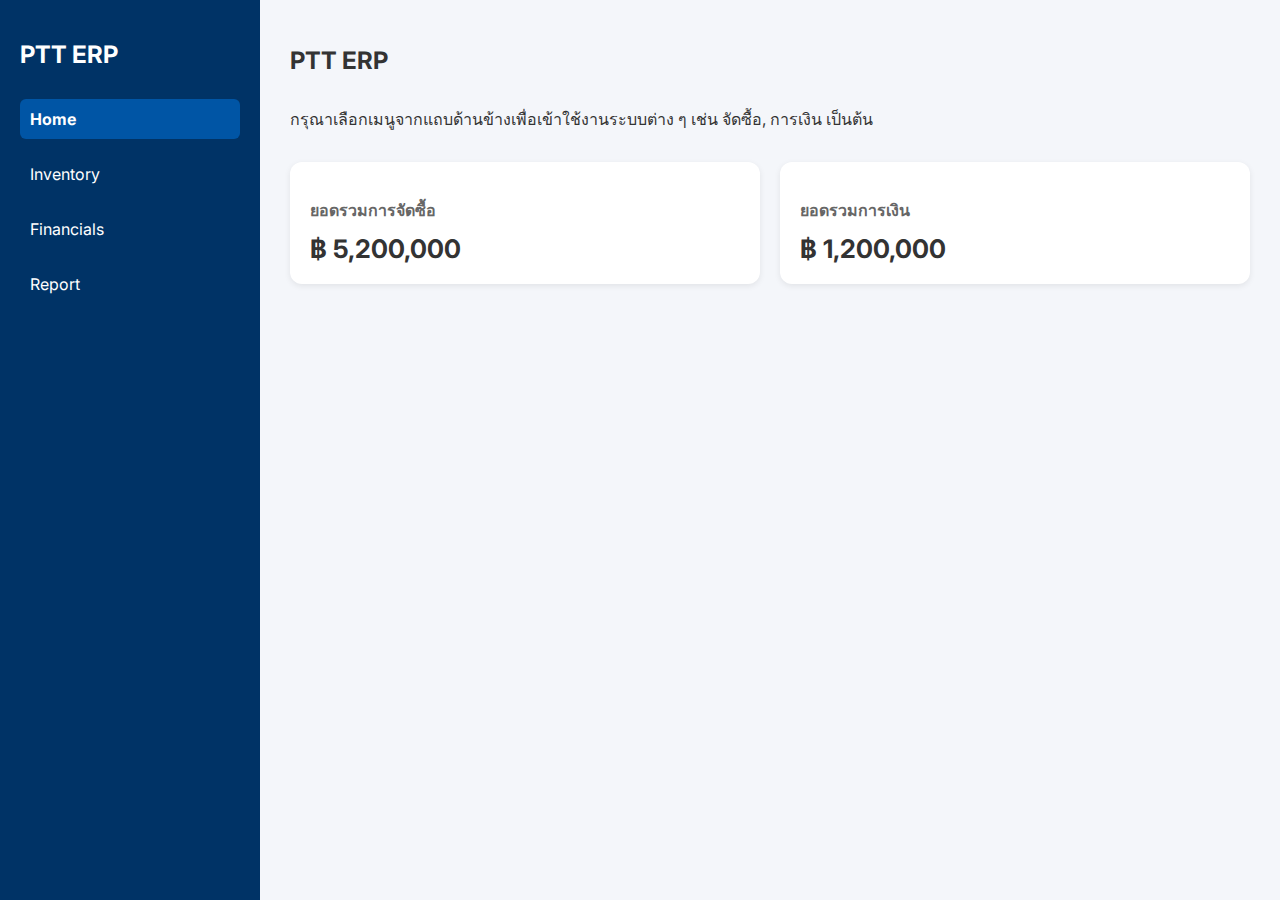
<file: index.html>
<!DOCTYPE html>
<html lang="th">
<head>
  <meta charset="UTF-8" />
  <title>PTT ERP - Home</title>
  
</head>
<body>

  <link rel="stylesheet" href="styles.css" />

  <link href="https://fonts.googleapis.com/css2?family=Inter:wght@400;600&display=swap" rel="stylesheet">
</head>
<body>
  <div class="sidebar">
    <h2> PTT ERP</h2>
    <nav>
      <a class="active" href="index.html"> Home</a>
      <a href="procurement.html"> Inventory</a>
      <a href="financials.html"> Financials</a>
      <a href="report.html"> Report</a>
    </nav>
  </div>

  <div class="main">
    <div class="header">
      <h1>PTT ERP</h1>
    </div>
    <p>กรุณาเลือกเมนูจากแถบด้านข้างเพื่อเข้าใช้งานระบบต่าง ๆ เช่น จัดซื้อ, การเงิน เป็นต้น</p>
    <div class="card-container">
      <div class="card">
        <h3>ยอดรวมการจัดซื้อ</h3>
        <div class="value">฿ 5,200,000</div>
      </div>
      <div class="card">
        <h3>ยอดรวมการเงิน</h3>
        <div class="value">฿ 1,200,000</div>
      </div>
  </div>
</body>
</html>
</file>
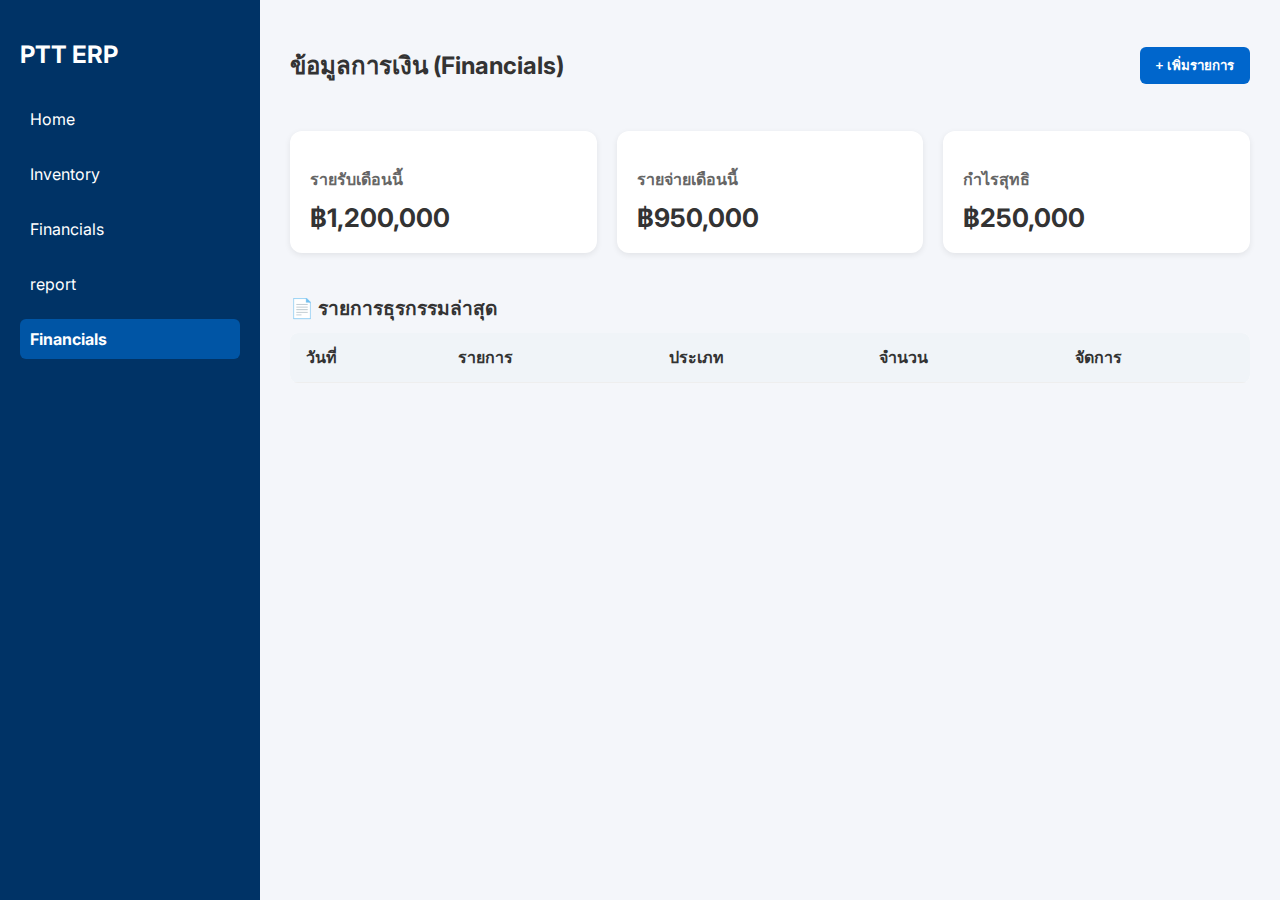
<file: Financials.html>
<!DOCTYPE html>
<html lang="th">
<head>
  <meta charset="UTF-8" />
  <meta name="viewport" content="width=device-width, initial-scale=1.0"/>
  <title>Financials - ERP PTT</title>
  <link href="https://fonts.googleapis.com/css2?family=Inter:wght@400;600&display=swap" rel="stylesheet" />
  <link rel="stylesheet" href="styles.css" />
</head>
<style>
  #addModal {
    display: none;
    position: fixed;
    top: 50%;
    left: 50%;
    transform: translate(-50%, -50%);
    background: white;
    padding: 24px;
    border-radius: 12px;
    box-shadow: 0 0 20px rgba(0, 0, 0, 0.3);
    z-index: 1000;
    width: 90%;
    max-width: 500px;
  }

  #addModal.active {
    display: block;
  }

  #addModal input,
  #addModal select {
    width: 100%;
    padding: 10px;
    margin-bottom: 12px;
    border: 1px solid #ccc;
    border-radius: 6px;
    font-size: 14px;
  }

  .btn {
    background-color: #0066cc;
    color: white;
    border: none;
    padding: 8px 16px;
    border-radius: 6px;
    cursor: pointer;
    font-weight: 600;
    transition: background-color 0.2s ease-in-out;
  }

  .btn:hover {
    background-color: #004999;
  }
</style>
<body>

  <aside class="sidebar">
    <h2>PTT ERP</h2>
    <nav>
      <a href="index.html">Home</a>
      <a href="procurement.html">Inventory</a>
      <a href="financials.html">Financials</a>
      <a href="report.html">report</a>
      <a class="active" href="Financials.html">Financials</a>
    </nav>
  </aside>

  <div class="main">
    <div class="header">
      <h1> ข้อมูลการเงิน (Financials)</h1>
      <button class="btn" onclick="openAddModal()">+ เพิ่มรายการ</button>
    </div>

    <div class="card-container">
      <div class="card">
        <h3>รายรับเดือนนี้</h3>
        <div class="value">฿1,200,000</div>
      </div>
      <div class="card">
        <h3>รายจ่ายเดือนนี้</h3>
        <div class="value">฿950,000</div>
      </div>
      <div class="card">
        <h3>กำไรสุทธิ</h3>
        <div class="value">฿250,000</div>
      </div>
    </div>

    <div class="table-section">
      <h2>📄 รายการธุรกรรมล่าสุด</h2>
      <table>
        <thead>
          <tr>
            <th>วันที่</th>
            <th>รายการ</th>
            <th>ประเภท</th>
            <th>จำนวน</th>
            <th>จัดการ</th>
          </tr>
        </thead>
        <tbody id="txnTable">
          <!-- Rows injected dynamically -->
        </tbody>
      </table>
    </div>
  </div>

  <!-- Modal เพิ่มรายการ -->
  <div id="addModal">
    <h3>เพิ่มรายการใหม่</h3>
    <input type="date" id="txnDate" required>
    <input type="text" id="txnDesc" placeholder="รายการ" required>
    <select id="txnType">
      <option value="">เลือกประเภท</option>
      <option value="รายรับ">รายรับ</option>
      <option value="รายจ่าย">รายจ่าย</option>
    </select>
    <input type="number" id="txnAmount" placeholder="จำนวนเงิน" required>
    <button class="btn" onclick="saveTxn()">บันทึก</button>
    <button class="btn" onclick="closeAddModal()">ยกเลิก</button>
  </div>

  <script>
    let txnList = [];

    window.onload = function () {
      const saved = localStorage.getItem("txnList");
      if (saved) {
        txnList = JSON.parse(saved);
        txnList.forEach(renderTxn);
      }
    };

    function openAddModal() {
      document.getElementById("addModal").classList.add("active");
    }

    function closeAddModal() {
      document.getElementById("addModal").classList.remove("active");
    }

    function saveTxn() {
      const date = document.getElementById("txnDate").value;
      const desc = document.getElementById("txnDesc").value;
      const type = document.getElementById("txnType").value;
      const amount = parseFloat(document.getElementById("txnAmount").value);

      if (!date || !desc || !type || isNaN(amount)) {
        alert("กรุณากรอกข้อมูลให้ครบถ้วน");
        return;
      }

      const txn = { date, desc, type, amount };
      txnList.unshift(txn);
      localStorage.setItem("txnList", JSON.stringify(txnList));
      renderTxn(txn);
      closeAddModal();
    }

    function renderTxn(txn) {
      const tbody = document.getElementById("txnTable");
      const tr = document.createElement("tr");
      const sign = txn.type === "รายรับ" ? "+" : "-";

      const dateFormat = new Date(txn.date).toLocaleDateString("th-TH", { day: 'numeric', month: 'short', year: 'numeric' });

      tr.innerHTML = `
        <td>${dateFormat}</td>
        <td>${txn.desc}</td>
        <td>${txn.type}</td>
        <td>${sign}฿${txn.amount.toLocaleString()}</td>
        <td><button class="btn" onclick="this.closest('tr').remove()">ลบ</button></td>
      `;
      tbody.prepend(tr);
    }
  </script>

</body>
</html>
</file>
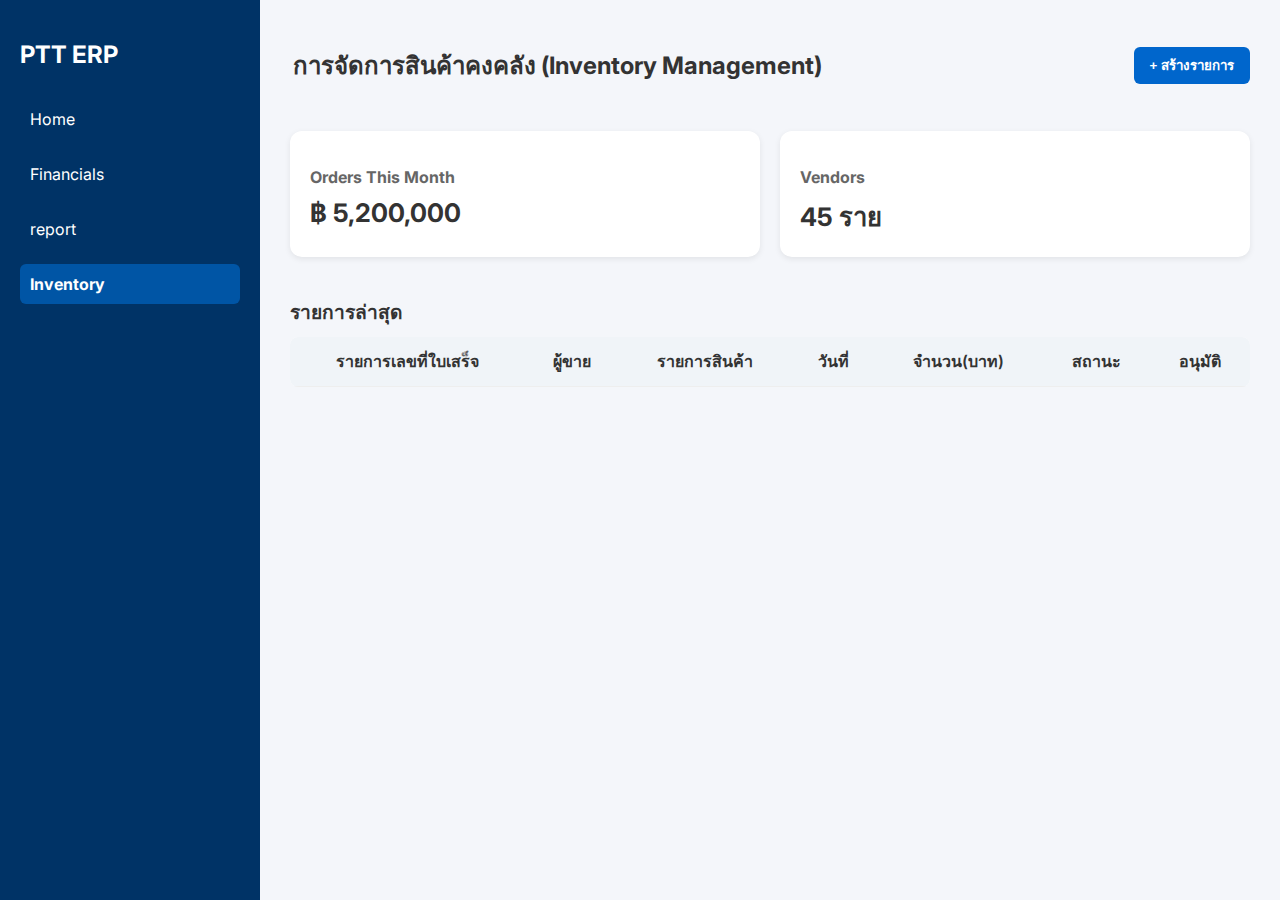
<file: procurement.html>
<!DOCTYPE html>
<html lang="th">
<head>
  <meta charset="UTF-8" />
  <title>PTT - Procurement</title>
   <link href="https://fonts.googleapis.com/css2?family=Inter:wght@400;600&display=swap" rel="stylesheet" />
  <link rel="stylesheet" href="styles.css" />
</head>
<style>
  /* ปรับ modal ให้แสดงตรงกลาง */
  #createModal,
  #receiptModal {
    display: none;
    position: fixed;
    top: 50%;
    left: 50%;
    transform: translate(-50%, -50%);
    background: white;
    padding: 24px;
    border-radius: 12px;
    box-shadow: 0 0 20px rgba(0, 0, 0, 0.3);
    z-index: 1000;
    width: 90%;
    max-width: 500px;
  }

  #createModal.active,
  #receiptModal.active {
    display: block;
  }

  #createModal h3,
  #receiptModal h3 {
    margin-top: 0;
    font-size: 18px;
  }

  #createModal input,
  #receiptModal input {
    width: 100%;
    padding: 10px;
    margin-bottom: 12px;
    border: 1px solid #ccc;
    border-radius: 6px;
    font-size: 14px;
  }

  #createModal button,
  #receiptModal button {
    margin-right: 10px;
  }

  .btn {
    background-color: #0066cc;
    color: white;
    border: none;
    padding: 8px 16px;
    border-radius: 6px;
    cursor: pointer;
    font-weight: 600;
    transition: background-color 0.2s ease-in-out;
  }

  .btn:hover {
    background-color: #004999;
  }

  /* สถานะ */
  .approved {
    color: green;
    font-weight: bold;
  }

  .rejected {
    color: red;
    font-weight: bold;
  }

  /* ตาราง */
  table button {
    padding: 4px 8px;
    margin: 0 2px;
    border: none;
    border-radius: 4px;
    cursor: pointer;
  }

  table th,
  table td {
    text-align: center;
  }
</style>
<body>
  <div class="sidebar">
    <h2>PTT ERP</h2>
    <nav>
      <a href="index.html">Home</a>
      <a href="financials.html">Financials</a>
      <a href="report.html">report</a>
      <a class="active" href="procurement.html">Inventory</a>
      
    </nav>
  </div>

  <div class="main">
    <div class="header">
      <h1> การจัดการสินค้าคงคลัง (Inventory Management)</h1>
      <div>
        <button class="btn" onclick="openCreateModal()">+ สร้างรายการ</button>
      </div>
    </div>

    <div class="card-container">
      <div class="card">
        <h3>Orders This Month</h3>
        <div class="value">฿ 5,200,000</div>
      </div>
      <div class="card">
        <h3>Vendors</h3>
        <div class="value">45 ราย</div>
      </div>
    </div>

    <div class="table-section">
      <h2>รายการล่าสุด</h2>
      <table>
        <thead>
          <tr>
            <th>รายการเลขที่ใบเสร็จ</th>
            <th>ผู้ขาย</th>
            <th>รายการสินค้า</th>
            <th>วันที่</th>
            <th>จำนวน(บาท)</th>
            <th>สถานะ</th>
            <th>อนุมัติ</th>
          </tr>
        </thead>
        <tbody id="poTableBody">
          <!-- รายการจะมาแสดงตรงนี้ -->
        </tbody>
      </table>
    </div>

    <!-- ใบเสร็จ -->
    <div id="receiptModal">
      <h3>ใบเสร็จ</h3>
      <p id="receiptContent">...</p>
      <button onclick="closeModal()">ปิด</button>
    </div>

    <!-- ฟอร์มสร้างรายการ -->
    <div id="createModal">
      <h3>สร้างรายการสินค้า</h3>
      <input type="text" id="poNo" placeholder="PO No.">
      <input type="text" id="vendor" placeholder="Vendor">
      <input type="text" id="item" placeholder="Item">
      <input type="date" id="date">
      <input type="number" id="amount" placeholder="Amount">
      <button class="btn" onclick="addPO()">เพิ่ม</button>
      <button class="btn" onclick="closeCreateModal()">ยกเลิก</button>
    </div>
  </div>

<script>
  let poList = [];

  // โหลดข้อมูลจาก localStorage ตอนเปิดหน้า
  window.onload = function () {
    const saved = localStorage.getItem("poList");
    if (saved) {
      poList = JSON.parse(saved);
      poList.forEach(addPOToTable);
    }
  };

  function saveToLocalStorage() {
    localStorage.setItem("poList", JSON.stringify(poList));
  }

  function addPO() {
    const poNo = document.getElementById("poNo").value;
    const vendor = document.getElementById("vendor").value;
    const item = document.getElementById("item").value;
    const date = document.getElementById("date").value;
    const amount = document.getElementById("amount").value;

    if (!poNo || !vendor || !item || !date || !amount) {
      alert("กรุณากรอกข้อมูลให้ครบ");
      return;
    }

    const newPO = {
      poNo,
      vendor,
      item,
      date,
      amount,
      status: "pending"
    };

    poList.push(newPO);
    saveToLocalStorage();
    addPOToTable(newPO);
    closeCreateModal();
  }

  function addPOToTable(po) {
    const tbody = document.getElementById("poTableBody");

    const tr = document.createElement("tr");
    tr.id = "row-" + po.poNo;
    tr.innerHTML = `
      <td>${po.poNo}</td>
      <td>${po.vendor}</td>
      <td>${po.item}</td>
      <td>${po.date}</td>
      <td>฿ ${parseFloat(po.amount).toLocaleString()}</td>
      <td id="status-${po.poNo}" class="${po.status === 'approved' ? 'approved' : po.status === 'rejected' ? 'rejected' : ''}">
        ${po.status === 'approved' ? '✅ อนุมัติแล้ว' : po.status === 'rejected' ? '❌ ไม่อนุมัติ' : 'ยังไม่อนุมัติ'}
      </td>
      <td>
        <button onclick="approveItem('${po.poNo}')">✔️</button>
        <button onclick="rejectItem('${po.poNo}')">❌</button>
        <button onclick="createReceipt('${po.poNo}')" id="receipt-${po.poNo}" ${po.status === 'approved' ? '' : 'disabled'}>ใบเสร็จ</button>
      </td>
    `;
    tbody.appendChild(tr);
  }

  function approveItem(poId) {
    const po = poList.find(p => p.poNo === poId);
    if (po) {
      po.status = "approved";
      saveToLocalStorage();
      document.getElementById('status-' + poId).textContent = '✅ อนุมัติแล้ว';
      document.getElementById('status-' + poId).className = 'approved';
      document.getElementById('receipt-' + poId).disabled = false;
    }
  }

  function rejectItem(poId) {
    const po = poList.find(p => p.poNo === poId);
    if (po) {
      po.status = "rejected";
      saveToLocalStorage();
      document.getElementById('status-' + poId).textContent = '❌ ไม่อนุมัติ';
      document.getElementById('status-' + poId).className = 'rejected';
      document.getElementById('receipt-' + poId).disabled = true;
    }
  }

  function createReceipt(poId) {
    const po = poList.find(p => p.poNo === poId);
    if (po) {
      const content = `
        <strong>ใบเสร็จ</strong><br/>
        เลขที่คำสั่งซื้อ: ${po.poNo}<br/>
        ผู้ขาย: ${po.vendor}<br/>
        สินค้า: ${po.item}<br/>
        วันที่: ${po.date}<br/>
        จำนวนเงิน: ฿ ${parseFloat(po.amount).toLocaleString()}<br/>
        สถานะ: ชำระแล้ว
      `;
      document.getElementById("receiptContent").innerHTML = content;
      document.getElementById("receiptModal").classList.add("active");
    }
  }

  function closeModal() {
    document.getElementById("receiptModal").classList.remove("active");
  }

  function openCreateModal() {
    document.getElementById("createModal").classList.add("active");
  }

  function closeCreateModal() {
    document.getElementById("createModal").classList.remove("active");
  }
</script>

</body>
</html>
</file>
<file: styles.css>
body {
  margin: 0;
  font-family: 'Inter', sans-serif;
  background-color: #f4f6fa;
  color: #333;
  display: flex;
  min-height: 100vh;
}

.sidebar {
  width: 220px;
  background-color: #003366;
  color: #fff;
  padding: 20px;
}

.sidebar h2 {
  font-size: 1.5em;
  margin-bottom: 30px;
}

.sidebar nav a {
  display: block;
  color: #fff;
  text-decoration: none;
  margin-bottom: 15px;
  padding: 10px;
  border-radius: 6px;
}

.sidebar nav a:hover {
  background-color: #004080;
}

.sidebar nav a.active {
  background-color: #0055a5;
  font-weight: bold;
}

.main {
  flex: 1;
  padding: 30px;
}

.header {
  display: flex;
  justify-content: space-between;
  align-items: center;
}

.header h1 {
  font-size: 24px;
}

.btn {
  padding: 10px 20px;
  background-color: #0077cc;
  color: #fff;
  border-radius: 6px;
  text-decoration: none;
}

.card-container {
  display: grid;
  grid-template-columns: repeat(auto-fit, minmax(200px, 1fr));
  gap: 20px;
  margin-top: 30px;
}

.card {
  background-color: #fff;
  padding: 20px;
  border-radius: 12px;
  box-shadow: 0 2px 6px rgba(0, 0, 0, 0.08);
}

.card h3 {
  font-size: 1em;
  margin-bottom: 10px;
  color: #666;
}

.card .value {
  font-size: 1.6em;
  font-weight: bold;
}

.table-section {
  margin-top: 40px;
}

.table-section h2 {
  font-size: 1.2em;
  margin-bottom: 10px;
}

table {
  width: 100%;
  border-collapse: collapse;
  background-color: #fff;
  border-radius: 8px;
  overflow: hidden;
}

table th, table td {
  padding: 12px 16px;
  text-align: left;
  border-bottom: 1px solid #eee;
}

table th {
  background-color: #f0f4f8;
  font-weight: 600;
}

table tr:hover {
  background-color: #f9fcff;
}
</file>
